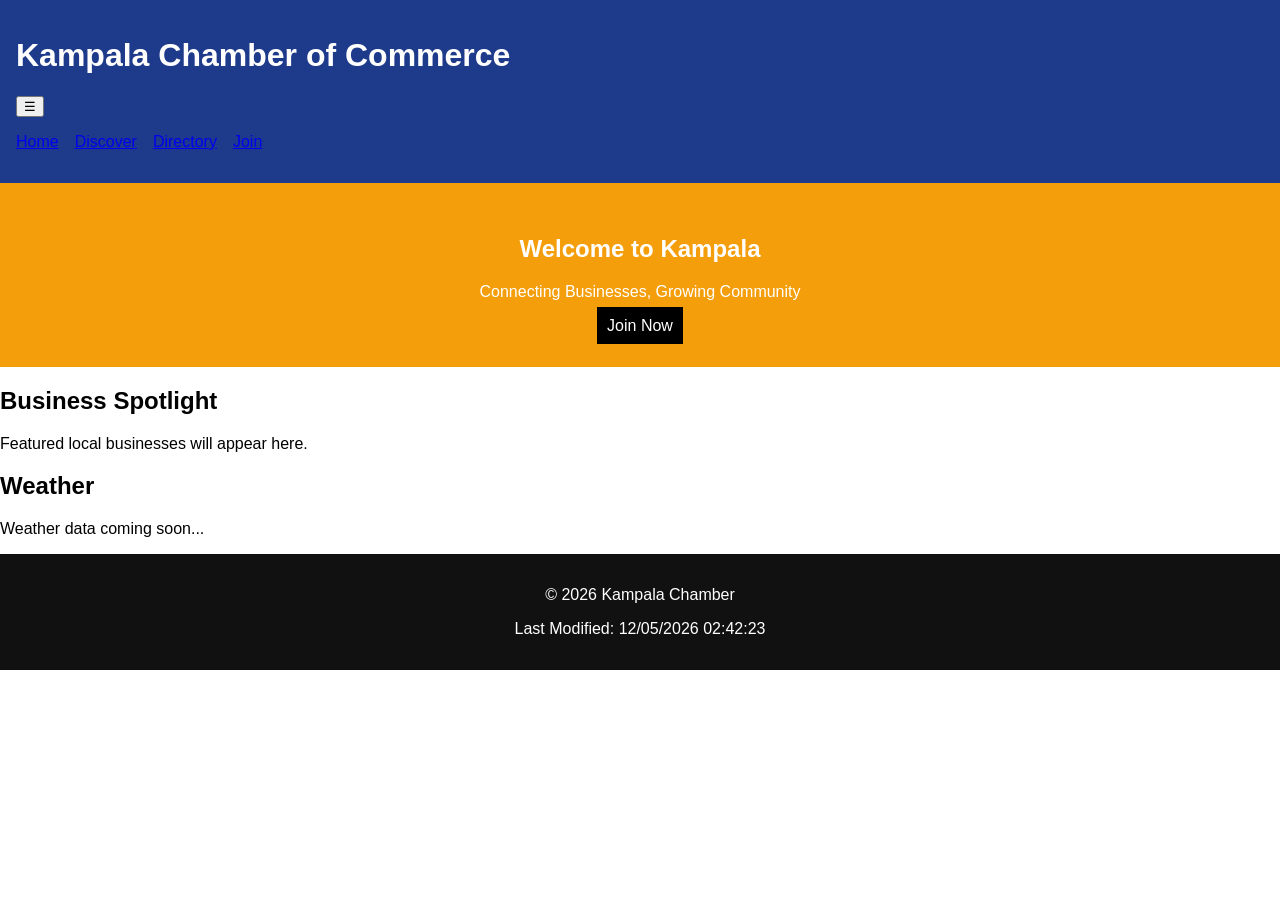
<file: index.html>
<!DOCTYPE html>
<html lang="en">
<head>
  <meta charset="UTF-8">
  <meta name="viewport" content="width=device-width, initial-scale=1.0">
  <title>Kampala Chamber of Commerce</title>
  <link rel="stylesheet" href="css/styles.css">
</head>
<body>

<header>
  <h1>Kampala Chamber of Commerce</h1>
  <nav>
    <button id="menu">☰</button>
    <ul id="nav-links">
      <li><a href="index.html">Home</a></li>
      <li><a href="discover.html">Discover</a></li>
      <li><a href="directory.html">Directory</a></li>
      <li><a href="join.html">Join</a></li>
    </ul>
  </nav>
</header>

<main>
  <section class="hero">
    <h2>Welcome to Kampala</h2>
    <p>Connecting Businesses, Growing Community</p>
    <a href="join.html" class="cta">Join Now</a>
  </section>

  <section>
    <h2>Business Spotlight</h2>
    <p>Featured local businesses will appear here.</p>
  </section>

  <section>
    <h2>Weather</h2>
    <p>Weather data coming soon...</p>
  </section>
</main>

<footer>
  <p>&copy; <span id="year"></span> Kampala Chamber</p>
  <p>Last Modified: <span id="lastModified"></span></p>
</footer>

<script src="js/script.js"></script>
</body>
</html>
</file>
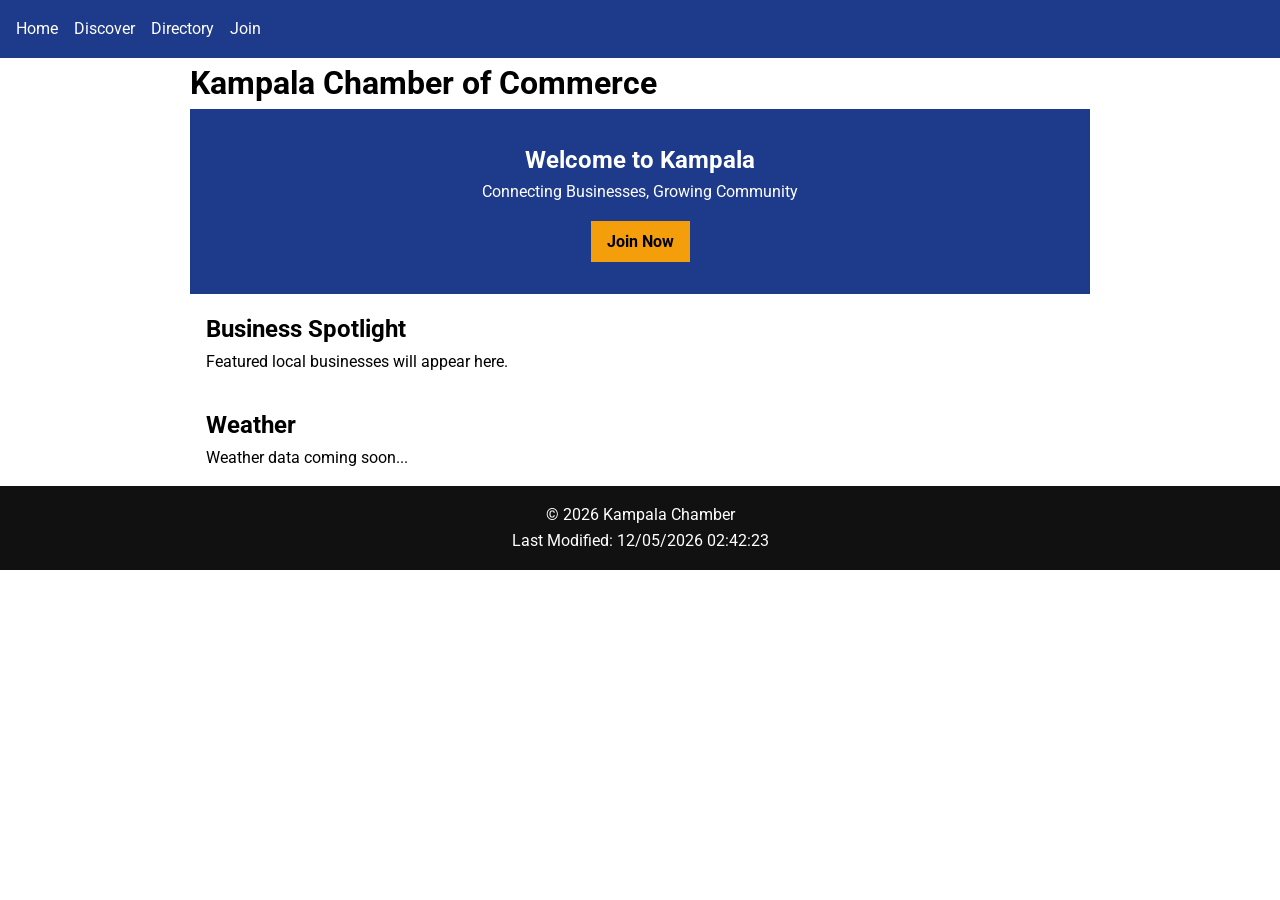
<file: projects/index.html>
<!DOCTYPE html>
<html lang="en">
<head>
  <meta charset="UTF-8">
  <meta name="viewport" content="width=device-width, initial-scale=1.0">

  <!-- SEO -->
  <meta name="description" content="Kampala Chamber of Commerce connects local businesses and promotes economic growth in Kampala.">
  <meta name="author" content="Kevin Akamunyereka">

  <title>Kampala Chamber of Commerce</title>

  <!-- Google Fonts -->
  <link rel="preconnect" href="https://fonts.googleapis.com">
  <link rel="preconnect" href="https://fonts.gstatic.com" crossorigin>
  <link href="https://fonts.googleapis.com/css2?family=Roboto:wght@400;700&display=swap" rel="stylesheet">

  <!-- CSS -->
  <link rel="stylesheet" href="styles/base.css">
  <link rel="stylesheet" href="styles/larger.css">

  <!-- JS -->
  <script src="scripts/script.js" defer></script>
</head>

<body>

<header>
  <nav>
    <button id="menu">☰</button>
    <ul id="nav-links" class="hidden">
      <li><a href="index.html">Home</a></li>
      <li><a href="discover.html">Discover</a></li>
      <li><a href="directory.html">Directory</a></li>
      <li><a href="join.html">Join</a></li>
    </ul>
  </nav>
</header>

<main>
  <h1>Kampala Chamber of Commerce</h1>

  <section class="hero">
    <h2>Welcome to Kampala</h2>
    <p>Connecting Businesses, Growing Community</p>
    <a href="join.html" class="cta">Join Now</a>
  </section>

  <section>
    <h2>Business Spotlight</h2>
    <p>Featured local businesses will appear here.</p>
  </section>

  <section>
    <h2>Weather</h2>
    <p>Weather data coming soon...</p>
  </section>
</main>

<footer>
  <p>&copy; <span id="year"></span> Kampala Chamber</p>
  <p>Last Modified: <span id="lastModified"></span></p>
</footer>

</body>
</html>
</file>
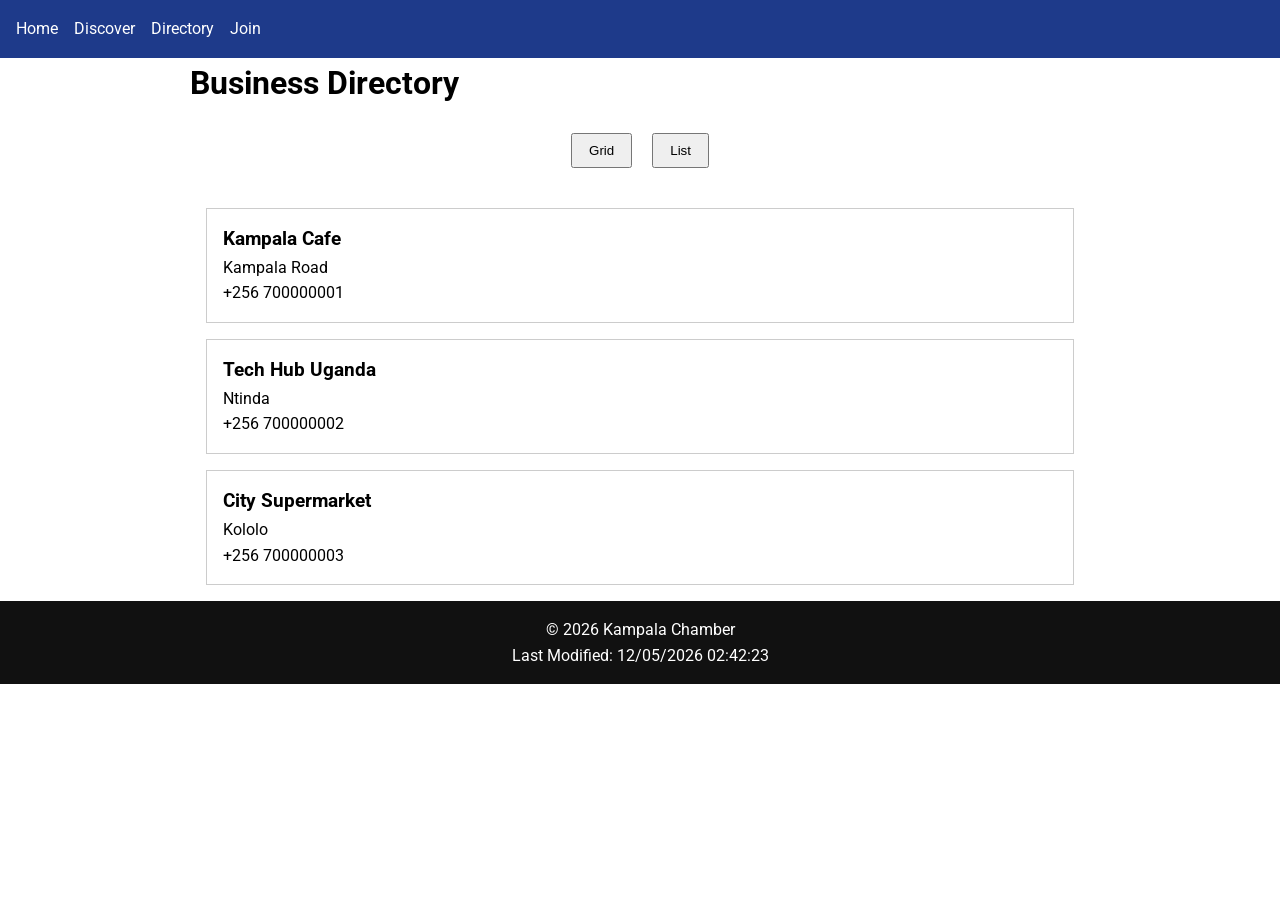
<file: projects/directory.html>
<!DOCTYPE html>
<html lang="en">
<head>
  <meta charset="UTF-8">
  <meta name="viewport" content="width=device-width, initial-scale=1.0">

  <meta name="description" content="Business directory of Kampala Chamber of Commerce.">
  <meta name="author" content="Kevin Akamunyereka">

  <title>Business Directory</title>

  <!-- Google Fonts -->
  <link rel="preconnect" href="https://fonts.googleapis.com">
  <link rel="preconnect" href="https://fonts.gstatic.com" crossorigin>
  <link href="https://fonts.googleapis.com/css2?family=Roboto:wght@400;700&display=swap" rel="stylesheet">

  <!-- CSS -->
  <link rel="stylesheet" href="styles/base.css">
  <link rel="stylesheet" href="styles/larger.css">

  <!-- JS -->
  <script src="scripts/script.js" defer></script>
</head>

<body>

<header>
  <nav>
    <button id="menu">☰</button>
    <ul id="nav-links" class="hidden">
      <li><a href="index.html">Home</a></li>
      <li><a href="discover.html">Discover</a></li>
      <li><a href="directory.html">Directory</a></li>
      <li><a href="join.html">Join</a></li>
    </ul>
  </nav>
</header>

<main>
  <h1>Business Directory</h1>

  <!-- View Toggle -->
  <div class="view-buttons">
    <button id="gridBtn">Grid</button>
    <button id="listBtn">List</button>
  </div>

  <section id="directory" class="grid">
    <!-- JS will populate -->
  </section>

</main>

<footer>
  <p>&copy; <span id="year"></span> Kampala Chamber</p>
  <p>Last Modified: <span id="lastModified"></span></p>
</footer>

</body>
</html>
</file>
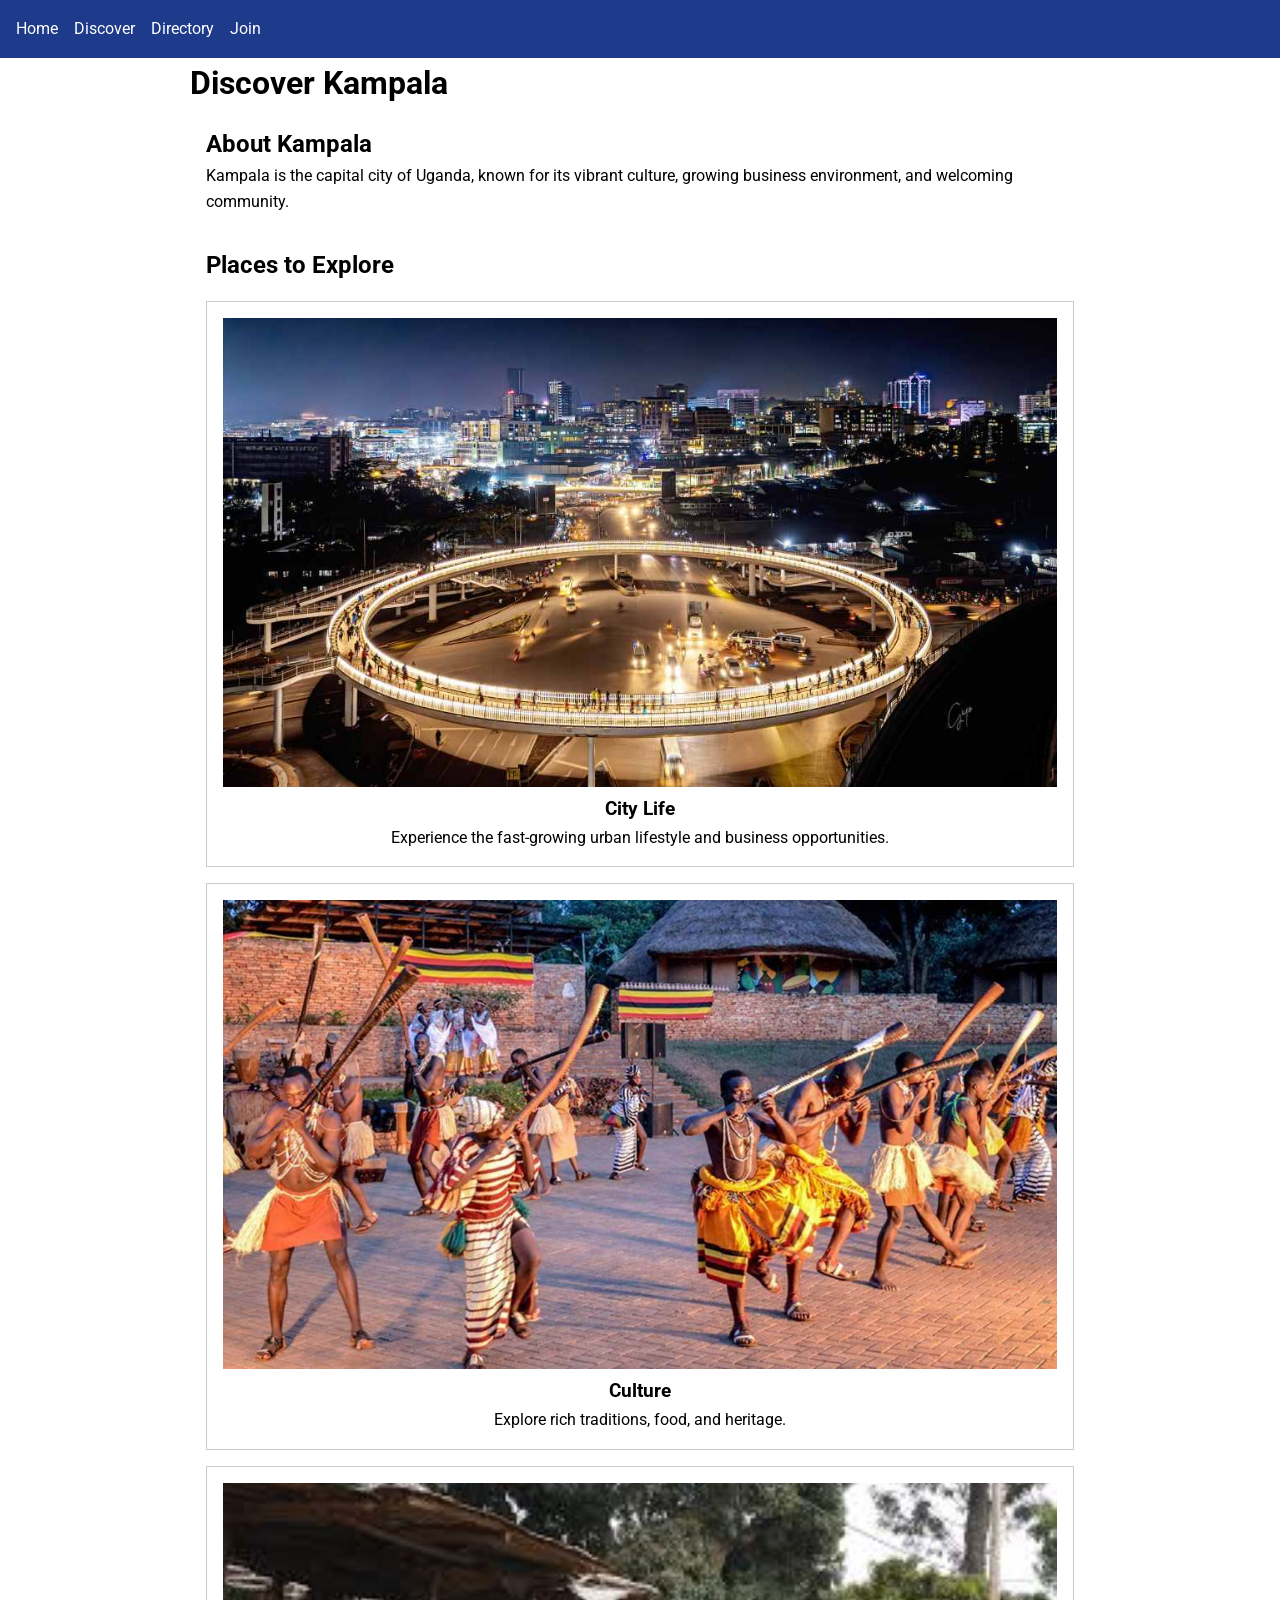
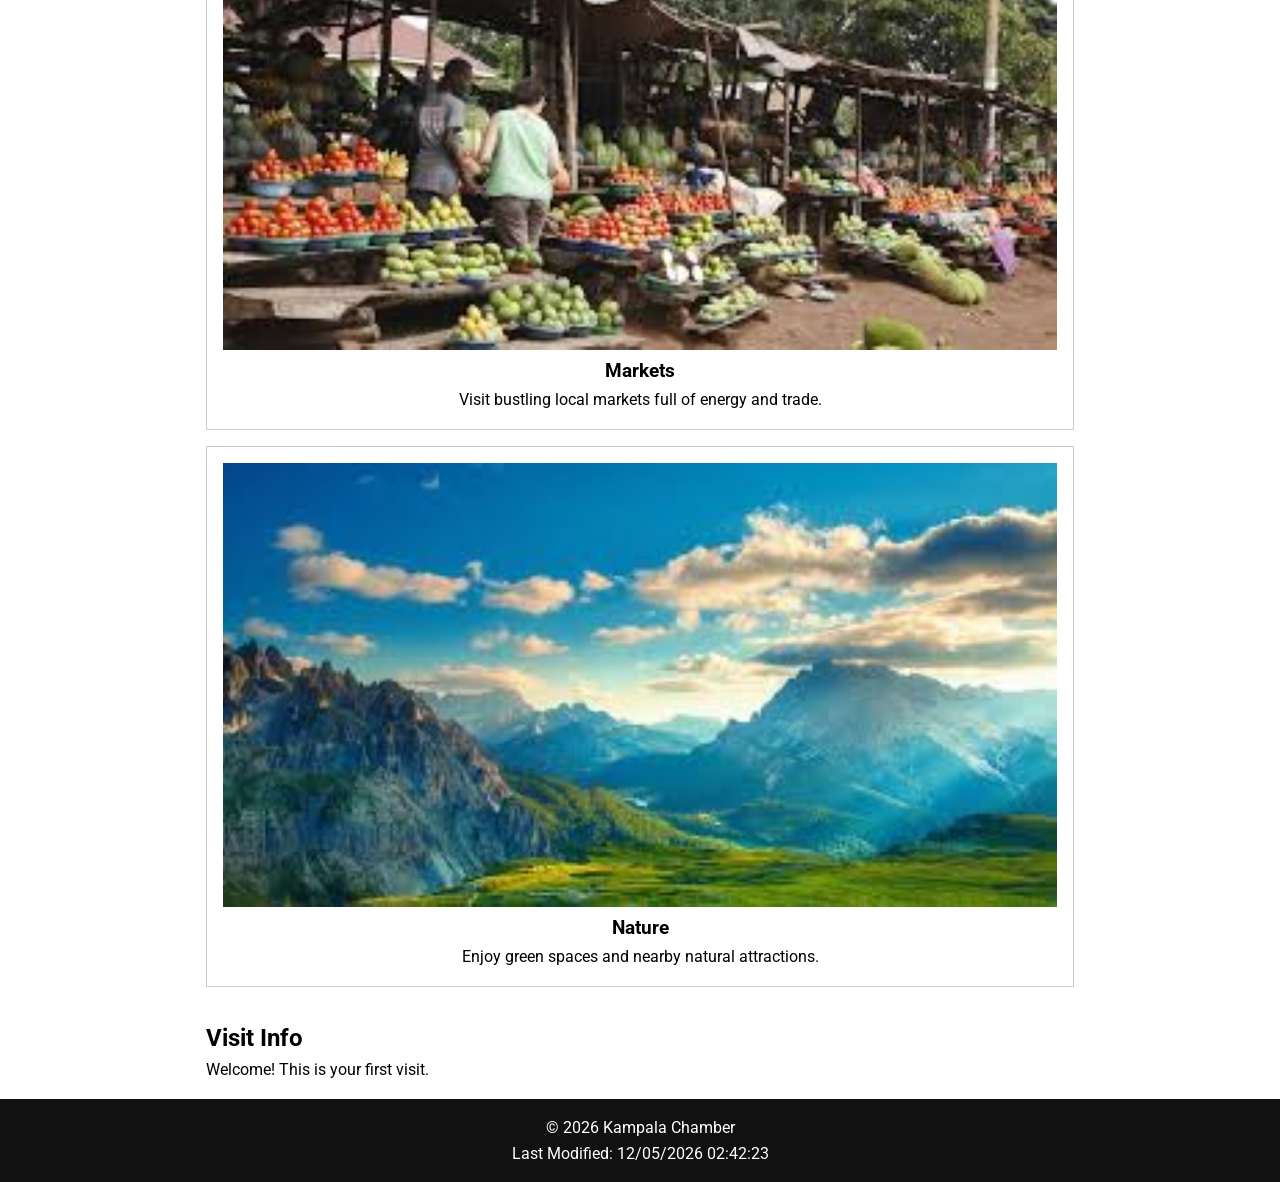
<file: projects/discover.html>
<!DOCTYPE html>
<html lang="en">
<head>
  <meta charset="UTF-8">
  <meta name="viewport" content="width=device-width, initial-scale=1.0">

  <meta name="description" content="Discover attractions, culture, and opportunities in Kampala.">
  <meta name="author" content="Kevin Akamunyereka">

  <title>Discover Kampala</title>

  <!-- Google Fonts -->
  <link rel="preconnect" href="https://fonts.googleapis.com">
  <link rel="preconnect" href="https://fonts.gstatic.com" crossorigin>
  <link href="https://fonts.googleapis.com/css2?family=Roboto:wght@400;700&display=swap" rel="stylesheet">

  <!-- CSS -->
  <link rel="stylesheet" href="styles/base.css">
  <link rel="stylesheet" href="styles/larger.css">

  <!-- JS -->
  <script src="scripts/script.js" defer></script>
</head>

<body>

<header>
  <nav>
    <button id="menu">☰</button>
    <ul id="nav-links" class="hidden">
      <li><a href="index.html">Home</a></li>
      <li><a href="discover.html">Discover</a></li>
      <li><a href="directory.html">Directory</a></li>
      <li><a href="join.html">Join</a></li>
    </ul>
  </nav>
</header>

<main>
  <h1>Discover Kampala</h1>

  <section>
    <h2>About Kampala</h2>
    <p>Kampala is the capital city of Uganda, known for its vibrant culture, growing business environment, and welcoming community.</p>
  </section>

  <section class="discover-grid">
    <h2>Places to Explore</h2>

    <div class="card">
      <img src="images/cityview1.jpg" alt="City view of Kampala">
      <h3>City Life</h3>
      <p>Experience the fast-growing urban lifestyle and business opportunities.</p>
    </div>

    <div class="card">
      <img src="images/cultural1.jpg" alt="Cultural site in Kampala">
      <h3>Culture</h3>
      <p>Explore rich traditions, food, and heritage.</p>
    </div>

    <div class="card">
      <img src="images/market1.jpg" alt="Local market">
      <h3>Markets</h3>
      <p>Visit bustling local markets full of energy and trade.</p>
    </div>

    <div class="card">
      <img src="images/nature1.jpg" alt="Nature in Kampala">
      <h3>Nature</h3>
      <p>Enjoy green spaces and nearby natural attractions.</p>
    </div>

  </section>

  <section>
    <h2>Visit Info</h2>
    <p id="visit-message"></p>
  </section>

</main>

<footer>
  <p>&copy; <span id="year"></span> Kampala Chamber</p>
  <p>Last Modified: <span id="lastModified"></span></p>
</footer>

</body>
</html>
</file>
<file: css/styles.css>
body {
  font-family: 'Poppins', sans-serif;
  margin: 0;
}

header {
  background: #1E3A8A;
  color: white;
  padding: 1rem;
}

nav ul {
  display: none;
  list-style: none;
  padding: 0;
}

nav ul.show {
  display: block;
}

.hero {
  text-align: center;
  padding: 2rem;
  background: #F59E0B;
  color: white;
}

.cta {
  background: black;
  color: white;
  padding: 10px;
  text-decoration: none;
}

footer {
  text-align: center;
  padding: 1rem;
  background: #111;
  color: white;
}

/* Desktop */
@media (min-width: 768px) {
  nav ul {
    display: flex;
    gap: 1rem;
  }
}
</file>
<file: projects/styles/base.css>
* {
  margin: 0;
  padding: 0;
  box-sizing: border-box;
}

body {
  font-family: 'Roboto', sans-serif;
  line-height: 1.6;
}

/* Header */
header {
  background: #1E3A8A;
  color: white;
  padding: 1rem;
}

/* Navigation */
nav {
  display: flex;
  justify-content: space-between;
  align-items: center;
}

#menu {
  font-size: 1.5rem;
  background: none;
  border: none;
  color: white;
}

#nav-links {
  list-style: none;
}

#nav-links li {
  margin: 0.5rem 0;
}

#nav-links a {
  color: white;
  text-decoration: none;
}

.hidden {
  display: none;
}

/* Hero */
.hero {
  background-color: #1E3A8A;
  color: white;
  padding: 2rem;
  text-align: center;
}

.cta {
  display: inline-block;
  margin-top: 1rem;
  padding: 0.5rem 1rem;
  background: #F59E0B;
  color: black;
  text-decoration: none;
  font-weight: bold;
}

/* Sections */
section {
  padding: 1rem;
}

/* Footer */
footer {
  background: #111;
  color: white;
  text-align: center;
  padding: 1rem;
}
/* Discover Cards */
.discover-grid {
  display: grid;
  gap: 1rem;
}

.card {
  border: 1px solid #ccc;
  padding: 1rem;
  text-align: center;
}

.card img {
  width: 100%;
  height: auto;
}

/* Directory */
.view-buttons {
  margin: 1rem;
  text-align: center;
}

.view-buttons button {
  padding: 0.5rem 1rem;
  margin: 0.5rem;
}

#directory.grid {
  display: grid;
  gap: 1rem;
}

#directory.list {
  display: block;
}

.business-card {
  border: 1px solid #ccc;
  padding: 1rem;
}
</file>
<file: projects/styles/larger.css>
@media (min-width: 768px) {
  #menu {
    display: none;
  }

  #nav-links {
    display: flex !important;
    gap: 1rem;
  }

  #nav-links li {
    margin: 0;
  }

  main {
    max-width: 900px;
    margin: auto;
  }
}
</file>
